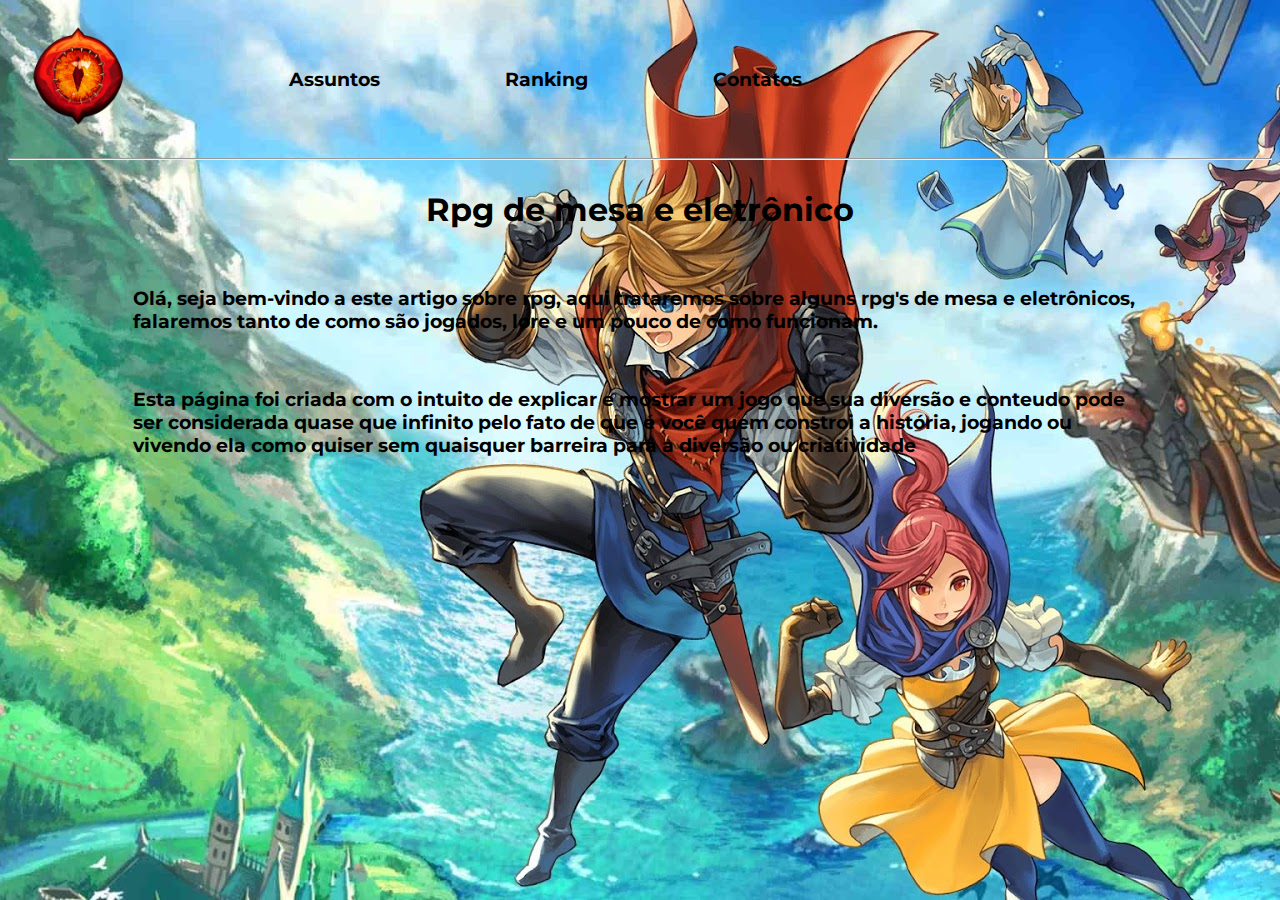
<file: ProjetoPag/index.html>
<!DOCTYPE html>
<html lang="pt-br">
<head>
    <meta charset="UTF-8">
    <meta http-equiv="X-UA-Compatible" content="IE=edge">
    <meta name="viewport" content="width=device-width, initial-scale=1.0">
    <title>Bem-Vindo</title>
    <link rel="stylesheet" href="css/style1.css">
    <link href="https://fonts.googleapis.com/css2?family=Alegreya&family=Antic+Slab&family=
    Didact+Gothic&family=Montserrat:wght@100&display=swap" rel="stylesheet">
</head>
<body>
    <header>
        <div class="logo">
            <img src="img/zoiotor.png" alt="zoioTor">
        </div>       
        <ul class="menu">
            <li><a href="asunts.html"><h3>Assuntos</h3></a></li>
            <li><a href="rank.html"><h3>Ranking</h3></a></li>
            <li><a href="contato.html"><h3>Contatos</h3></a></li>
        </ul>
    </header>
    <hr>
    <section class="container">
        <h1>Rpg de mesa e eletrônico</h1>
        <br>
        <h3>Olá, seja bem-vindo a este artigo sobre rpg, aqui trataremos sobre alguns rpg's de mesa e eletrônicos, 
            falaremos tanto de como são jogados, lore e um pouco de como funcionam.
        </h3>
        <br>
        <h3>Esta página foi criada com o intuito de explicar e mostrar um jogo que sua diversão e conteudo pode ser considerada
            quase que infinito pelo fato de que é você quem constroi a história, jogando ou vivendo ela como quiser sem quaisquer 
            barreira para a diversão ou criatividade 
        </h3>
        <!--<div class="s1">
            <img class="im1" src="img/rpgIndex.jpg" alt="rpgI"></a>
        </div>-->
        
    </section>
</body>
</html>
</file>
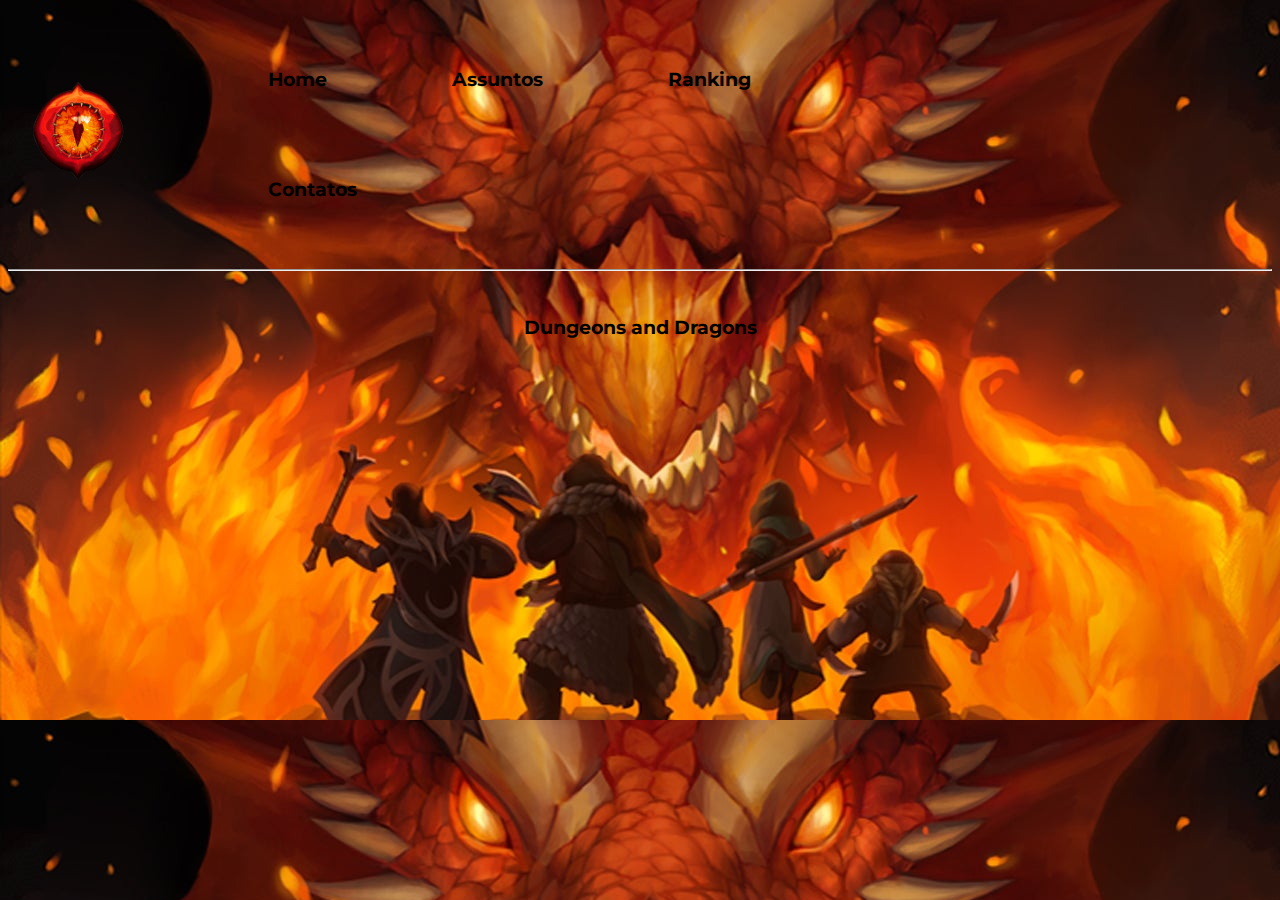
<file: ProjetoPag/asunt1.html>
<!DOCTYPE html>
<html lang="pt-br">
<head>
    <meta charset="UTF-8">
    <meta http-equiv="X-UA-Compatible" content="IE=edge">
    <meta name="viewport" content="width=device-width, initial-scale=1.0">
    <title>Dangeons and Dragons</title>
    <link rel="stylesheet" href="css/styleWallD.css">
    <link href="https://fonts.googleapis.com/css2?family=Alegreya&family=Antic+Slab&family=
    Didact+Gothic&family=Montserrat:wght@100&display=swap" rel="stylesheet">
</head>
<body>
    <header>
        <div class="logo">
            <img src="img/zoiotor.png" alt="zoioTor">
        </div>       
        <ul class="menu">
            <li><a href="index.html"><h3>Home</h3></a></li>
            <li><a href="asunts.html"><h3>Assuntos</h3></a></li>
            <li><a href="rank.html"><h3>Ranking</h3></a></li>
            <li><a href="contato.html"><h3>Contatos</h3></a></li>
        </ul>
    </header>
    <hr>
    <section class="container">
        <br>
        <h3>Dungeons and Dragons</h3>
        <br>
        <iframe width="560" height="315" src="https://www.youtube.com/embed/k2uXG19aGwQ"
         title="YouTube video player" frameborder="0" allow="accelerometer; autoplay
          clipboard-write; encrypted-media; gyroscope; picture-in-picture" allowfullscreen></iframe>
        <!--<div class="s1">
            <img class="im1" src="img/ded2.jpg" alt="ded2"></a>
        </div>-->   
    </section>
</body>
</html>
</file>
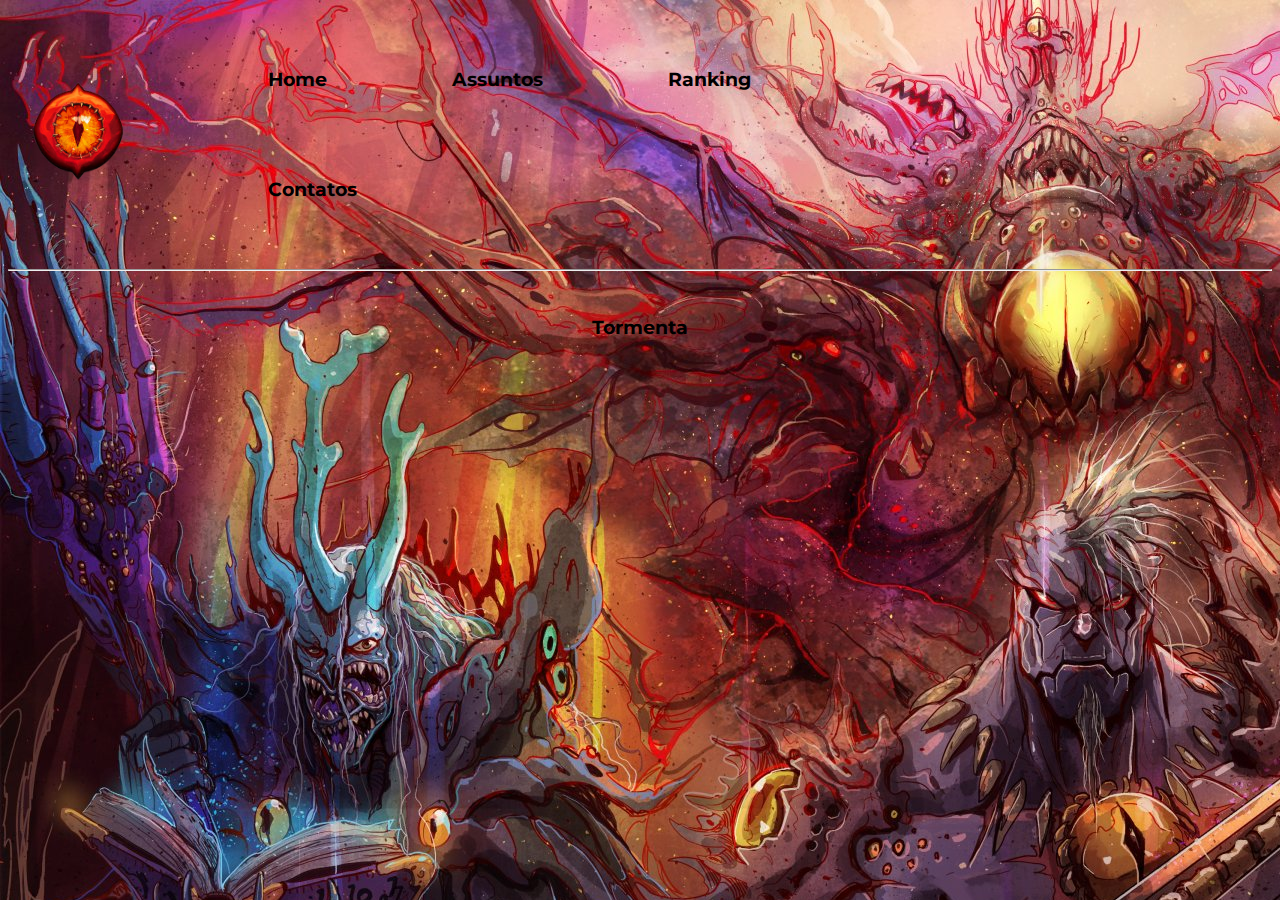
<file: ProjetoPag/asunt2.html>
<!DOCTYPE html>
<html lang="pt-br">
<head>
    <meta charset="UTF-8">
    <meta http-equiv="X-UA-Compatible" content="IE=edge">
    <meta name="viewport" content="width=device-width, initial-scale=1.0">
    <title>Tormenta RPG</title>
    <link rel="stylesheet" href="css/styleWallT.css">
    <link href="https://fonts.googleapis.com/css2?family=Alegreya&family=Antic+Slab&family=
    Didact+Gothic&family=Montserrat:wght@100&display=swap" rel="stylesheet">
</head>
<body>
    <header>
        <div class="logo">
            <img src="img/zoiotor.png" alt="zoioTor">
        </div>       
        <ul class="menu">
            <li><a href="index.html"><h3>Home</h3></a></li>
            <li><a href="asunts.html"><h3>Assuntos</h3></a></li>
            <li><a href="rank.html"><h3>Ranking</h3></a></li>
            <li><a href="contato.html"><h3>Contatos</h3></a></li>
        </ul>
    </header>
    <hr>
    <section class="container">
        <br>
        <h3>Tormenta</h3>
        <br>
        <iframe width="560" height="315" src="https://www.youtube.com/embed/5saZZRe2GZw"
         title="YouTube video player" frameborder="0" allow="accelerometer; autoplay;
          clipboard-write; encrypted-media; gyroscope; picture-in-picture" allowfullscreen></iframe>
        <!--<div class="s1">
            <img class="im1" src="img/tor2.jpg" alt="tor2"></a>
        </div>-->   
    </section>
</body>
</html>
</file>
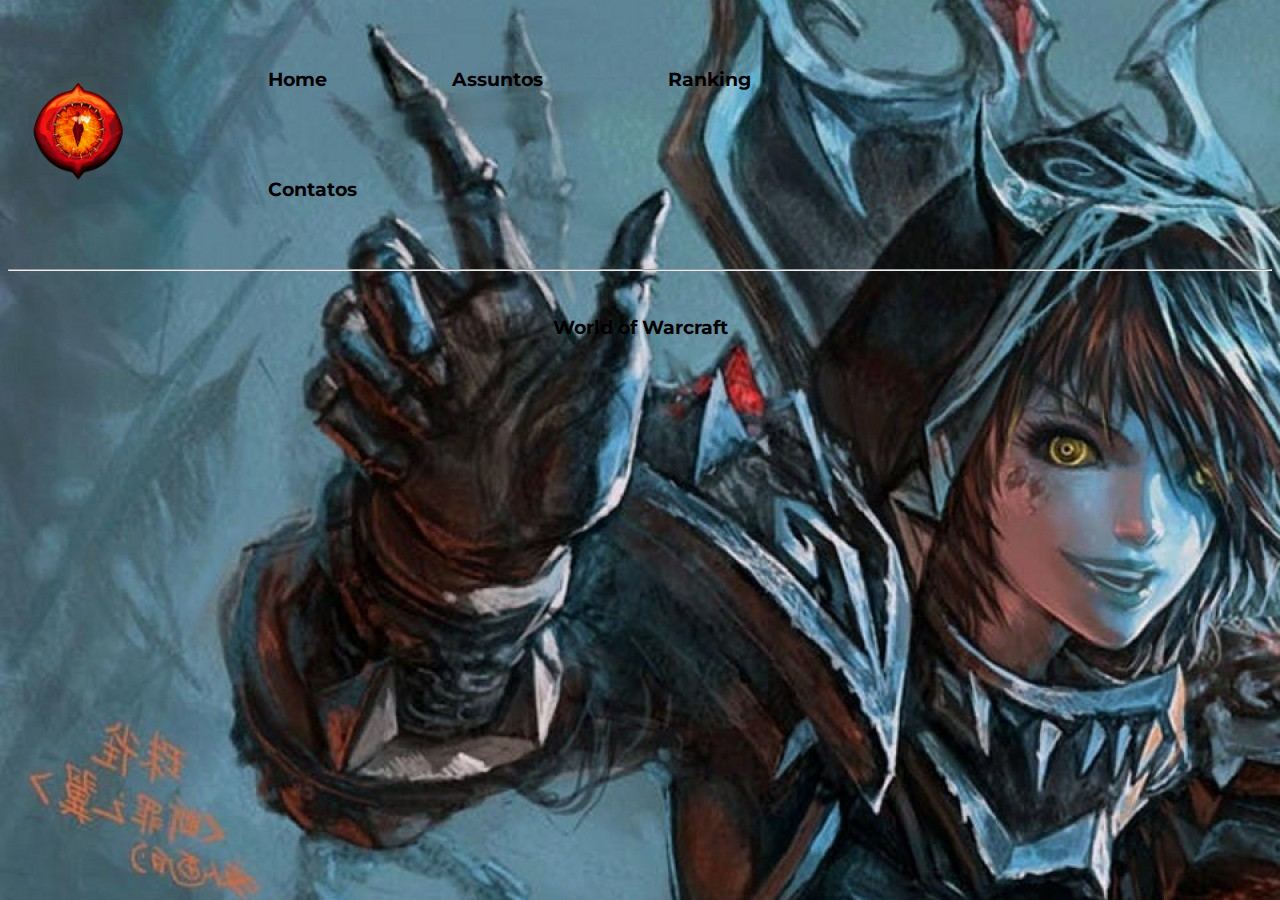
<file: ProjetoPag/asunt3.html>
<!DOCTYPE html>
<html lang="pt-br">
<head>
    <meta charset="UTF-8">
    <meta http-equiv="X-UA-Compatible" content="IE=edge">
    <meta name="viewport" content="width=device-width, initial-scale=1.0">
    <title>World of Warcraft</title>
    <link rel="stylesheet" href="css/styleWallW.css">
    <link href="https://fonts.googleapis.com/css2?family=Alegreya&family=Antic+Slab&family=
    Didact+Gothic&family=Montserrat:wght@100&display=swap" rel="stylesheet">
</head>
<body>
    <header>
        <div class="logo">
            <img src="img/zoiotor.png" alt="zoioTor">
        </div>       
        <ul class="menu">
            <li><a href="index.html"><h3>Home</h3></a></li>
            <li><a href="asunts.html"><h3>Assuntos</h3></a></li>
            <li><a href="rank.html"><h3>Ranking</h3></a></li>
            <li><a href="contato.html"><h3>Contatos</h3></a></li>
        </ul>
    </header>
    <hr>
    <section class="container">
        <br>
        <h3>World of Warcraft</h3>
        <br>
        <iframe width="560" height="315" src="https://www.youtube.com/embed/mHuw3s29Jc4"
         title="YouTube video player" frameborder="0" allow="accelerometer; autoplay;
          clipboard-write; encrypted-media; gyroscope; picture-in-picture" allowfullscreen></iframe>
        <!--<div class="s1">
            <img class="im1" src="img/wow2.jfif" alt="wow2"></a>
        </div>-->    
    </section>
</body>
</html>
</file>
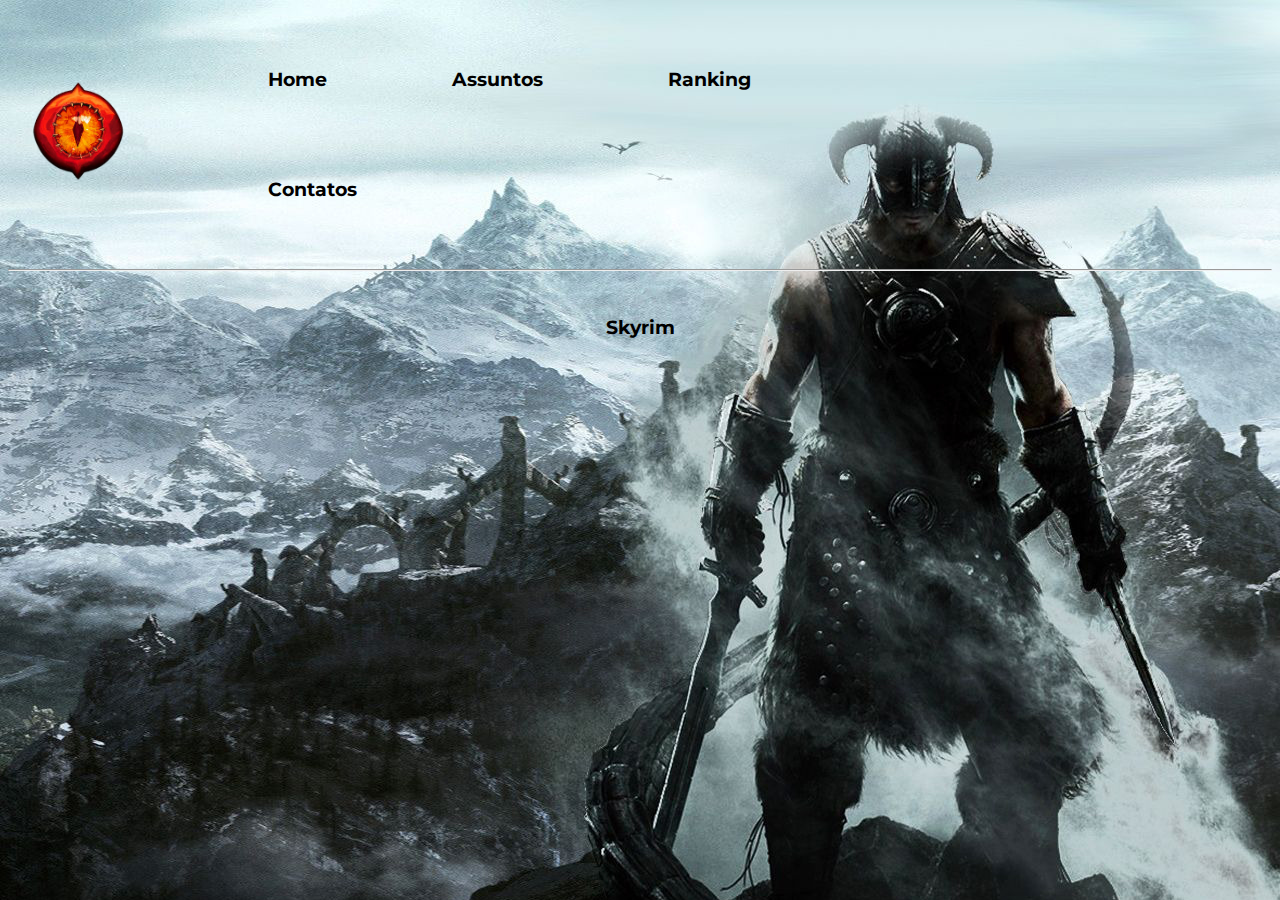
<file: ProjetoPag/asunt4.html>
<!DOCTYPE html>
<html lang="pt-br">
<head>
    <meta charset="UTF-8">
    <meta http-equiv="X-UA-Compatible" content="IE=edge">
    <meta name="viewport" content="width=device-width, initial-scale=1.0">
    <title>Skyrim</title>
    <link rel="stylesheet" href="css/styleWallSk.css">
    <link href="https://fonts.googleapis.com/css2?family=Alegreya&family=Antic+Slab&family=
    Didact+Gothic&family=Montserrat:wght@100&display=swap" rel="stylesheet">
</head>
<body>
    <header>
        <div class="logo">
            <img src="img/zoiotor.png" alt="zoioTor">
        </div>       
        <ul class="menu">
            <li><a href="index.html"><h3>Home</h3></a></li>
            <li><a href="asunts.html"><h3>Assuntos</h3></a></li>
            <li><a href="rank.html"><h3>Ranking</h3></a></li>
            <li><a href="contato.html"><h3>Contatos</h3></a></li>
        </ul>
    </header>
    <hr>
    <section class="container">
        <br>
        <h3>Skyrim</h3>
        <br>
        <iframe width="560" height="315" src="https://www.youtube.com/embed/-FvMBeMHcuE"
         title="YouTube video player" frameborder="0" allow="accelerometer; autoplay;
          clipboard-write; encrypted-media; gyroscope; picture-in-picture" allowfullscreen></iframe>
        <!--<div class="s1">
            <img class="im1" src="img/ded2.jpg" alt="ded2"></a>
        </div>-->   
    </section>
</body>
</html>
</file>
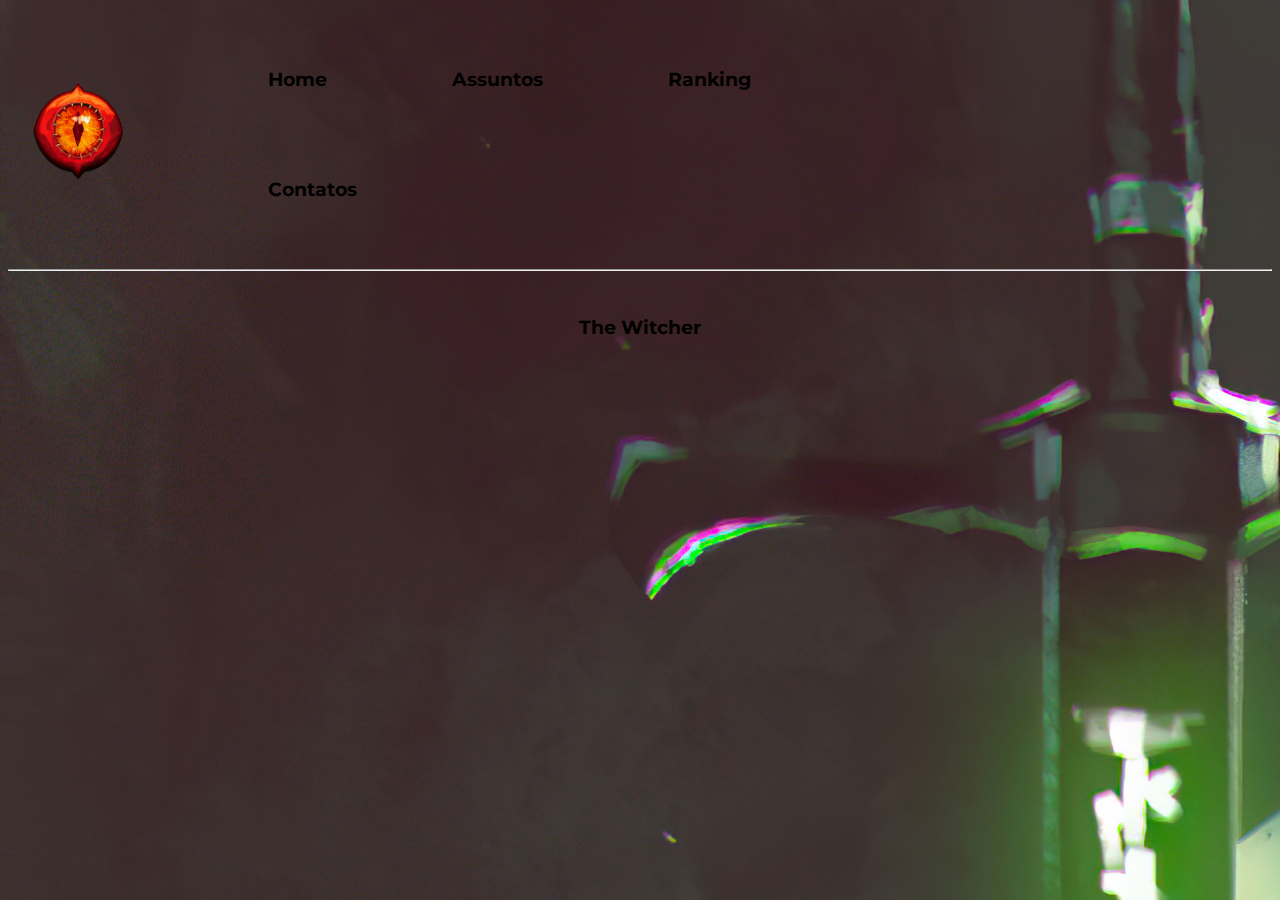
<file: ProjetoPag/asunt5.html>
<!DOCTYPE html>
<html lang="pt-br">
<head>
    <meta charset="UTF-8">
    <meta http-equiv="X-UA-Compatible" content="IE=edge">
    <meta name="viewport" content="width=device-width, initial-scale=1.0">
    <title>The Witcher</title>
    <link rel="stylesheet" href="css/styleWallTw.css">
    <link href="https://fonts.googleapis.com/css2?family=Alegreya&family=Antic+Slab&family=
    Didact+Gothic&family=Montserrat:wght@100&display=swap" rel="stylesheet">
</head>
<body>
    <header>
        <div class="logo">
            <img src="img/zoiotor.png" alt="zoioTor">
        </div>       
        <ul class="menu">
            <li><a href="index.html"><h3>Home</h3></a></li>
            <li><a href="asunts.html"><h3>Assuntos</h3></a></li>
            <li><a href="rank.html"><h3>Ranking</h3></a></li>
            <li><a href="contato.html"><h3>Contatos</h3></a></li>
        </ul>
    </header>
    <hr>
    <section class="container">
        <br>
        <h3>The Witcher</h3>
        <br>
        <iframe width="560" height="315" src="https://www.youtube.com/embed/eaiVRvBHXzQ"
         title="YouTube video player" frameborder="0" allow="accelerometer; autoplay;
          clipboard-write; encrypted-media; gyroscope; picture-in-picture" allowfullscreen></iframe>
        <!--<div class="s1">
            <img class="im1" src="img/ded2.jpg" alt="ded2"></a>
        </div>-->   
    </section>
</body>
</html>
</file>
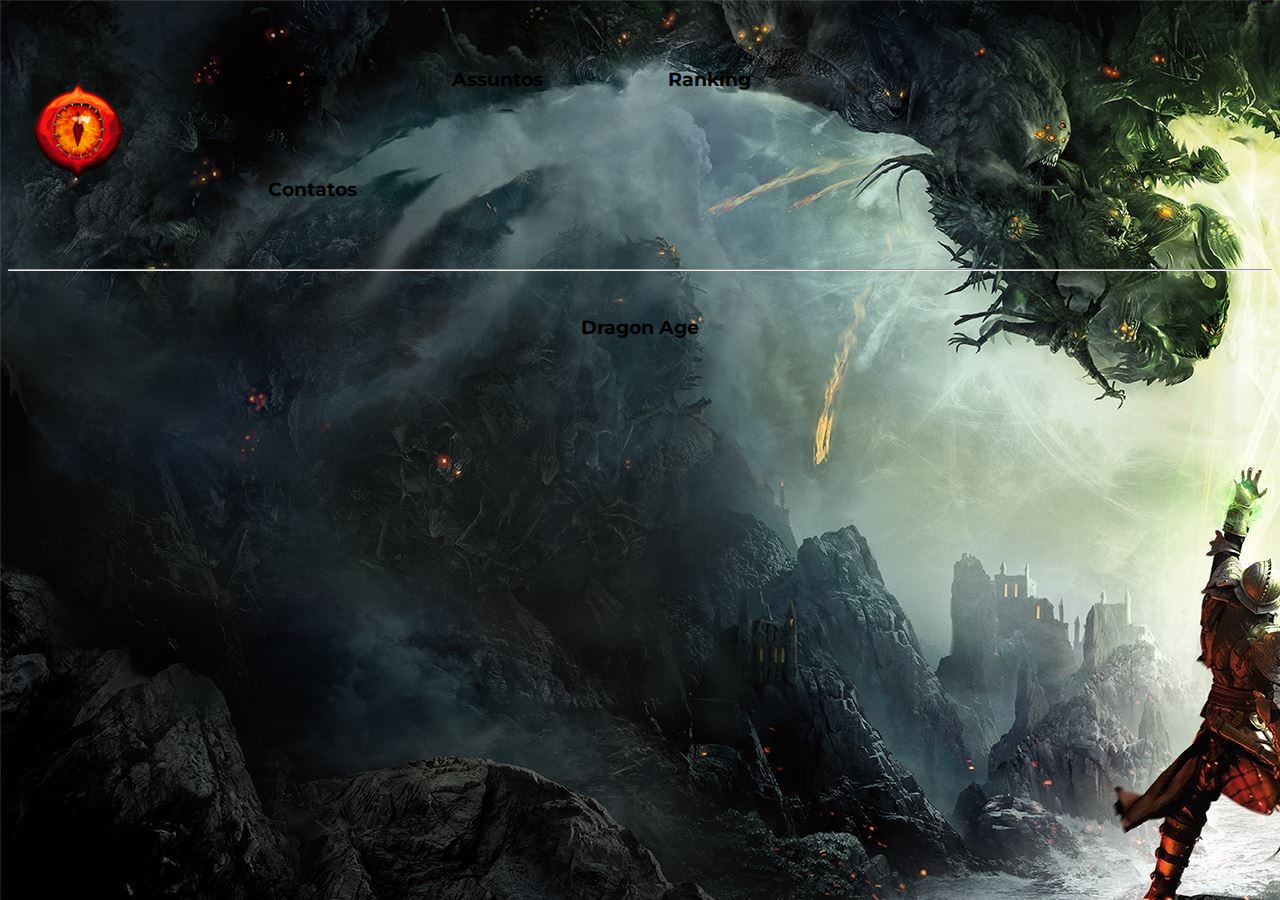
<file: ProjetoPag/asunt6.html>
<!DOCTYPE html>
<html lang="pt-br">
<head>
    <meta charset="UTF-8">
    <meta http-equiv="X-UA-Compatible" content="IE=edge">
    <meta name="viewport" content="width=device-width, initial-scale=1.0">
    <title>Dragon Age</title>
    <link rel="stylesheet" href="css/styleWallDa.css">
    <link href="https://fonts.googleapis.com/css2?family=Alegreya&family=Antic+Slab&family=
    Didact+Gothic&family=Montserrat:wght@100&display=swap" rel="stylesheet">
</head>
<body>
    <header>
        <div class="logo">
            <img src="img/zoiotor.png" alt="zoioTor">
        </div>       
        <ul class="menu">
            <li><a href="index.html"><h3>Home</h3></a></li>
            <li><a href="asunts.html"><h3>Assuntos</h3></a></li>
            <li><a href="rank.html"><h3>Ranking</h3></a></li>
            <li><a href="contato.html"><h3>Contatos</h3></a></li>
        </ul>
    </header>
    <hr>
    <section class="container">
        <br>
        <h3>Dragon Age</h3>
        <br>
        <iframe width="560" height="315" src="https://www.youtube.com/embed/OrF5W5cw29k"
         title="YouTube video player" frameborder="0" allow="accelerometer; autoplay; 
         clipboard-write; encrypted-media; gyroscope; picture-in-picture" allowfullscreen></iframe>
        <!--<div class="s1">
            <img class="im1" src="img/ded2.jpg" alt="ded2"></a>
        </div>-->   
    </section>
</body>
</html>
</file>
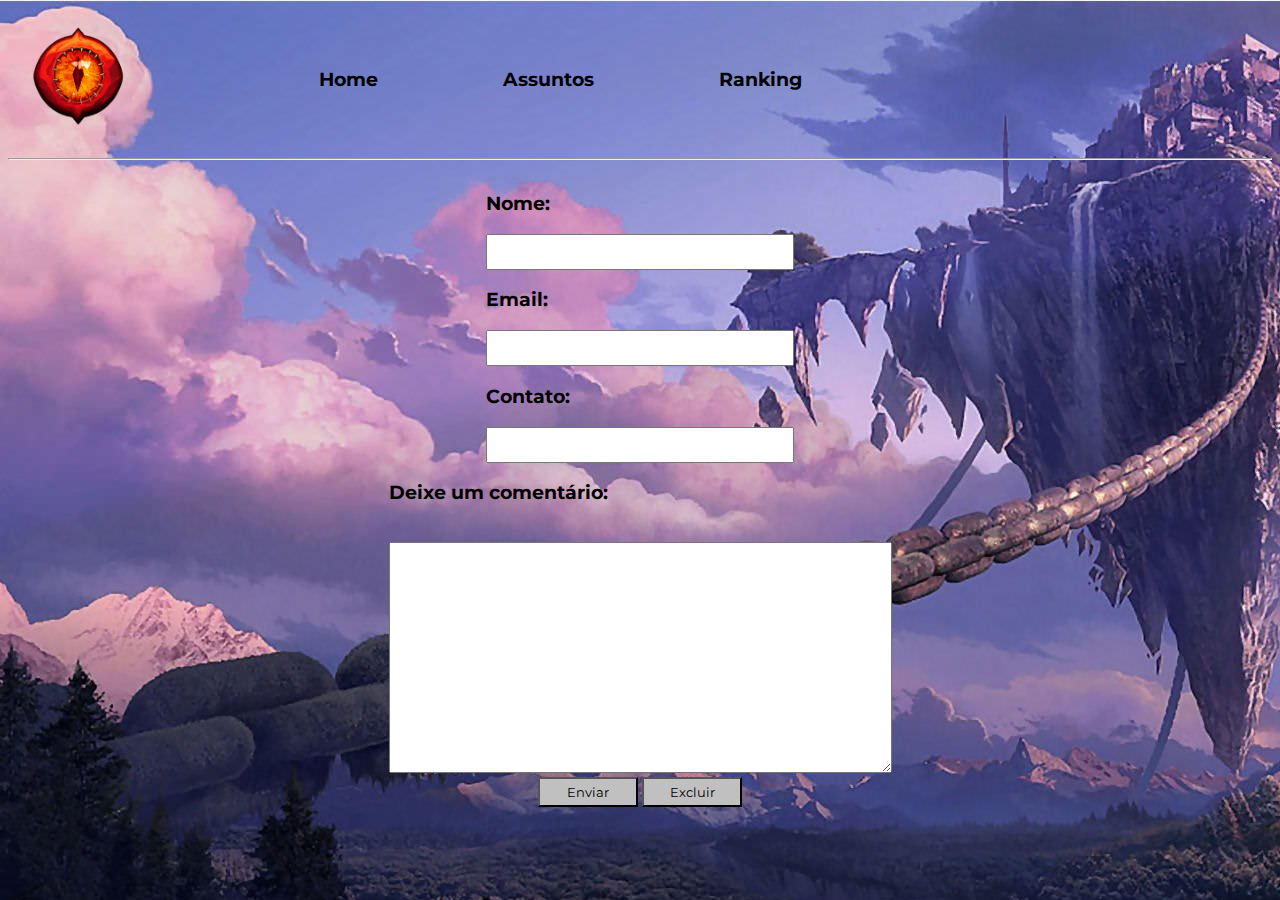
<file: ProjetoPag/contato.html>
<!DOCTYPE html>
<html lang="pt-br">

<head>
    <meta charset="UTF-8">
    <meta http-equiv="X-UA-Compatible" content="IE=edge">
    <meta name="viewport" content="width=device-width, initial-scale=1.0">
    <title>Nossos Contatos</title>
    <link rel="stylesheet" href="css/styleCont.css">
    <link href="https://fonts.googleapis.com/css2?family=Alegreya&family=Antic+Slab&family=
    Didact+Gothic&family=Montserrat:wght@100&display=swap" rel="stylesheet">
</head>

<body>
    <header>
        <div class="logo">
            <img src="img/zoiotor.png" alt="zoioTor">
        </div>
        <ul class="menu">
            <li><a href="index.html">
                    <h3>Home</h3>
                </a></li>
            <li><a href="asunts.html">
                    <h3>Assuntos</h3>
                </a></li>
            <li><a href="rank.html">
                    <h3>Ranking</h3>
                </a></li>
        </ul>
    </header>
    <hr>
    <section class="container">
        <form class="form" id="form">
            <div>
                <label for="nome">
                    <h3>Nome:</h3>
                </label>
                <input type="text" name="nome" id="nome">
            </div>
            <div>
                <label for="email">
                    <h3>Email:</h3>
                </label>
                <input type="email" name="email" id="email"><br>
            </div>
            <div>
                <label for="tel">
                    <h3>Contato:</h3>
                </label>
                <input type="text" name="contato" id="contato"><br>
            </div>
            <div>
                <h3>Deixe um comentário:</h3><br>
                <textarea name="coment" id="coment" cols="60" rows="15">

            </textarea>
            </div>
            <div>
                <input type="submit" value="Enviar" class="btnCont">
                <input type="reset" value="Excluir" class="btnCont">
            </div>
        </form>
    </section>
</body>

</html>
</file>
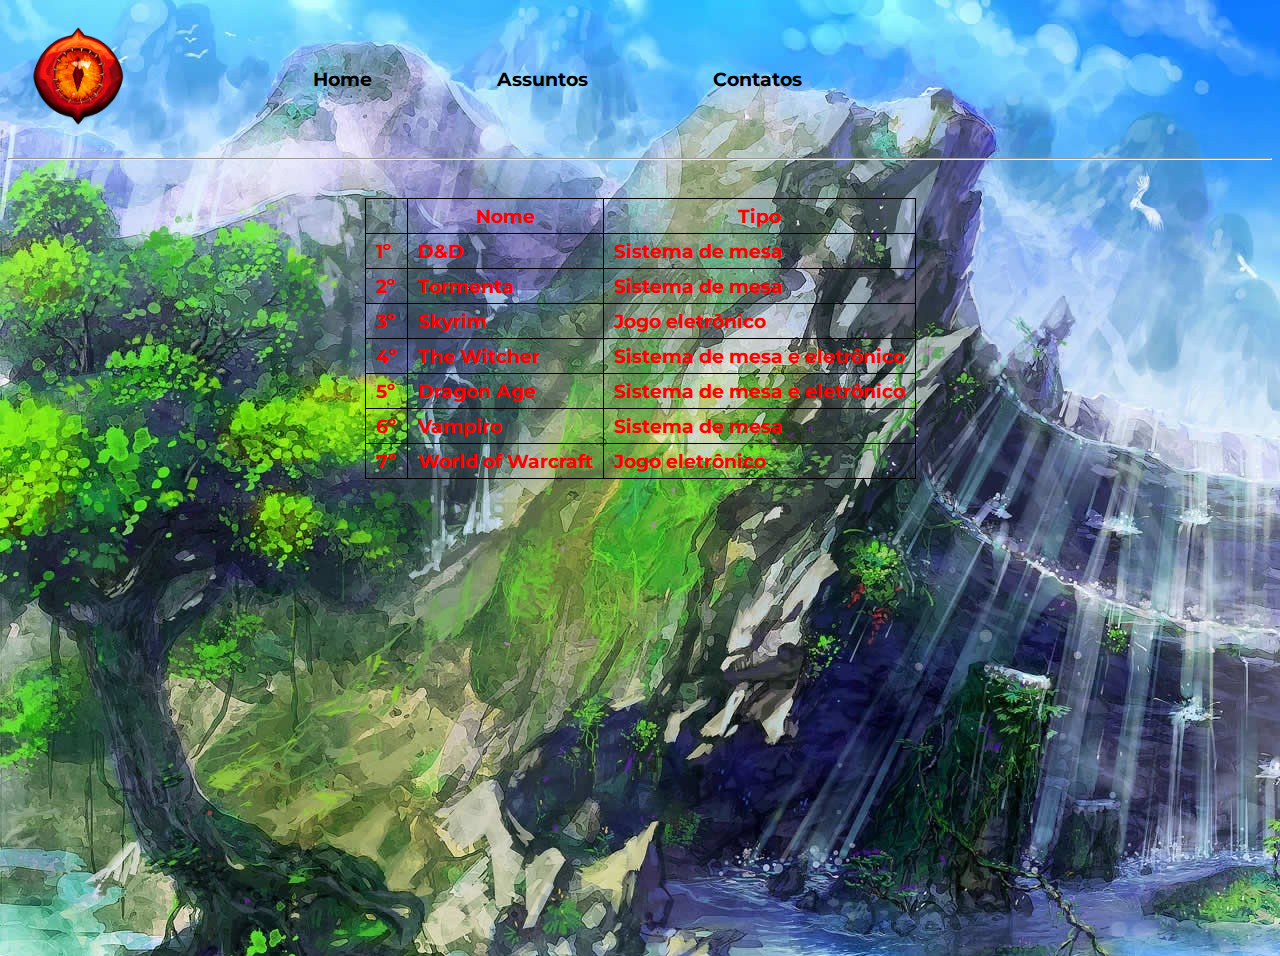
<file: ProjetoPag/rank.html>
<!DOCTYPE html>
<html lang="en">

<head>
    <meta charset="UTF-8">
    <meta http-equiv="X-UA-Compatible" content="IE=edge">
    <meta name="viewport" content="width=device-width, initial-scale=1.0">
    <title>Ranking de sistemas</title>
    <link rel="stylesheet" href="css/styleRank.css">
    <link href="https://fonts.googleapis.com/css2?family=Alegreya&family=Antic+Slab&family=
    Didact+Gothic&family=Montserrat:wght@100&display=swap" rel="stylesheet">
</head>

<body>
    <header>
        <div class="logo">
            <img src="img/zoiotor.png" alt="zoioTor">
        </div>
        <ul class="menu">
            <li><a href="index.html">
                    <h3>Home</h3>
                </a></li>
            <li><a href="asunts.html">
                    <h3>Assuntos</h3>
                </a></li>
            <li><a href="contato.html">
                    <h3>Contatos</h3>
                </a></li>
        </ul>
    </header>
    <hr>
    <div class="container">
        <div class="box">
            <table>
                <tr>
                    <th></th>
                    <th>Nome</th>
                    <th>Tipo</th>
                </tr>
                <tr>
                    <td>1º</td>
                    <td>D&D</td>
                    <td>Sistema de mesa</td>
                </tr>
                <tr>
                    <td>2º</td>
                    <td>Tormenta</td>
                    <td>Sistema de mesa</td>
                </tr>
                <tr>
                    <td>3º</td>
                    <td>Skyrim</td>
                    <td>Jogo eletrônico</td>
                </tr>
                <tr>
                    <td>4º</td>
                    <td>The Witcher</td>
                    <td>Sistema de mesa e eletrônico</td>
                </tr>
                <tr>
                    <td>5º</td>
                    <td>Dragon Age</td>
                    <td>Sistema de mesa e eletrônico</td>
                </tr>
                <tr>
                    <td>6º</td>
                    <td>Vampiro</td>
                    <td>Sistema de mesa</td>
                </tr>
                <tr>
                    <td>7º</td>
                    <td>World of Warcraft</td>
                <td>Jogo eletrônico</td>
                </tr>
            </table>
        </div>
    </div>
</body>

</html>
</file>
<file: ProjetoPag/css/style1.css>
body{
  background-color:silver;
  background-image : url('../img/rpgIndex.jpg');
}
header{
  display: flex;
  justify-content: space-between;
  align-items: center;
  margin-left: 20px;
  margin-right: 20px;
}
.logo img{
  width: 100px;
  height: 100px;
}
.menu{
  list-style: none;
  display: flex;
  flex-wrap: wrap;
  margin-right: 425px;
}
.menu li a{
  color:black;
  display: flex;
  text-decoration: none;
  padding: 25px 25px 25px 25px;
  margin-left:  75px;
  /*font-family: 'Alegreya', serif;*/
  font-family: 'Montserrat', sans-serif;
}
.container{
  margin-left: 125px;
  margin-right: 125px;
  justify-content: center;
  align-items: center;
  display: flex;
  flex-direction: column;

}
.im1{
  width: 900px;
  height: 500px;
  justify-content: space-around;
  align-items: center;
}
h4{
  /*font-family: 'Alegreya', serif;*/
  font-family: 'Montserrat', sans-serif;
}
h3{
  font-family: 'Montserrat', sans-serif;
}
h2{
  font-family: 'Montserrat', sans-serif;
}
h1{
  font-family: 'Montserrat', sans-serif;
}
</file>
<file: ProjetoPag/css/styleWallD.css>
/**{
    padding: 0;
    margin: 0;
}

header{
    width: 100vw;
    height: 15vh;
    background-color: aquamarine;
}
#menu__toggle {
    opacity: 0;
  }
  #menu_toggle:checked + .menu_btn > span {
    transform: rotate(45deg);
  }
  #menu_toggle:checked + .menu_btn > span::before {
    top: 0;
    transform: rotate(0deg);
  }
  #menu_toggle:checked + .menu_btn > span::after {
    top: 0;
    transform: rotate(90deg);
  }
  #menu_toggle:checked ~ .menu_box {
    left: 0 !important;
  }
  .menu__btn {
    position: absolute;
    display: flex;
    top: 5vh;
    left: 4vh;
    width: 4vh;
    height: 4vh;
    cursor: pointer;
    z-index: 1;
  }
  .menu__btn > span,
  .menu__btn > span::before,
  .menu__btn > span::after {
    display: block;
    position: absolute;
    width: 100%;
    height: 0.4vh;
    background-color: #ff0000;
    transition-duration: .25s;
  }
  .menu__btn > span::before {
    content: '';
    top: -8px;
  }
  .menu__btn > span::after {
    content: '';
    top: 8px;
  }
  .menu__box {
    display: block;
    position: fixed;
    top: 0;
    left: -100%;
    width: 40vh;
    height: 100%;
    margin: 0;
    padding: 12vh 0;
    list-style: none;
    background-color:rgba(76, 152, 223, 0.5);
    box-shadow: 2px 2px 6px rgba(0, 0, 0, .4);
    transition-duration: .3s;
  }
  .menu__item {
    display: block;
    padding: 2vh 4vh;
    color: white;
    font-family: 'Roboto', sans-serif;
    font-size: 3vh;
    font-weight: 700;
    text-decoration: none;
    transition-duration: .25s;
  }
  .menu__item:hover {
    background-color: #183c4b;
  }*/
body{
  background-color:silver;
  background-image : url('../img/ded2.jpg');
}
header{
  display: flex;
  justify-content: space-between;
  align-items: center;
  margin-left: 20px;
  margin-right: 20px;
}
.logo img{
  width: 100px;
  height: 100px;
}
.menu{
  list-style: none;
  display: flex;
  flex-wrap: wrap;
  margin-right: 425px;
}
.menu li a{
  color:black;
  display: flex;
  text-decoration: none;
  padding: 25px 25px 25px 25px;
  margin-left:  75px;
  /*font-family: 'Alegreya', serif;*/
  font-family: 'Montserrat', sans-serif;
}
.container{
  margin-left: 125px;
  margin-right: 125px;
  justify-content: center;
  align-items: center;
  display: flex;
  flex-direction: column;
}
.im1{
  width: 850px;
  height: 420px;
  justify-content: space-around;
  align-items: center;
}
h4{
  /*font-family: 'Alegreya', serif;*/
  font-family: 'Montserrat', sans-serif;
}
h3{
  font-family: 'Montserrat', sans-serif;
}
h2{
  font-family: 'Montserrat', sans-serif;
}
h1{
  font-family: 'Montserrat', sans-serif;
}
</file>
<file: ProjetoPag/css/styleWallT.css>
/**{
    padding: 0;
    margin: 0;
}

header{
    width: 100vw;
    height: 15vh;
    background-color: aquamarine;
}
#menu__toggle {
    opacity: 0;
  }
  #menu_toggle:checked + .menu_btn > span {
    transform: rotate(45deg);
  }
  #menu_toggle:checked + .menu_btn > span::before {
    top: 0;
    transform: rotate(0deg);
  }
  #menu_toggle:checked + .menu_btn > span::after {
    top: 0;
    transform: rotate(90deg);
  }
  #menu_toggle:checked ~ .menu_box {
    left: 0 !important;
  }
  .menu__btn {
    position: absolute;
    display: flex;
    top: 5vh;
    left: 4vh;
    width: 4vh;
    height: 4vh;
    cursor: pointer;
    z-index: 1;
  }
  .menu__btn > span,
  .menu__btn > span::before,
  .menu__btn > span::after {
    display: block;
    position: absolute;
    width: 100%;
    height: 0.4vh;
    background-color: #ff0000;
    transition-duration: .25s;
  }
  .menu__btn > span::before {
    content: '';
    top: -8px;
  }
  .menu__btn > span::after {
    content: '';
    top: 8px;
  }
  .menu__box {
    display: block;
    position: fixed;
    top: 0;
    left: -100%;
    width: 40vh;
    height: 100%;
    margin: 0;
    padding: 12vh 0;
    list-style: none;
    background-color:rgba(76, 152, 223, 0.5);
    box-shadow: 2px 2px 6px rgba(0, 0, 0, .4);
    transition-duration: .3s;
  }
  .menu__item {
    display: block;
    padding: 2vh 4vh;
    color: white;
    font-family: 'Roboto', sans-serif;
    font-size: 3vh;
    font-weight: 700;
    text-decoration: none;
    transition-duration: .25s;
  }
  .menu__item:hover {
    background-color: #183c4b;
  }*/
body{
  background-color:silver;
  background-image : url('../img/tor2.jpg');
}
header{
  display: flex;
  justify-content: space-between;
  align-items: center;
  margin-left: 20px;
  margin-right: 20px;
}
.logo img{
  width: 100px;
  height: 100px;
}
.menu{
  list-style: none;
  display: flex;
  flex-wrap: wrap;
  margin-right: 425px;
}
.menu li a{
  color:black;
  display: flex;
  text-decoration: none;
  padding: 25px 25px 25px 25px;
  margin-left:  75px;
  /*font-family: 'Alegreya', serif;*/
  font-family: 'Montserrat', sans-serif;
}
.container{
  margin-left: 125px;
  margin-right: 125px;
  justify-content: center;
  align-items: center;
  display: flex;
  flex-direction: column;
}
.im1{
  width: 850px;
  height: 420px;
  justify-content: space-around;
  align-items: center;
}
h4{
  /*font-family: 'Alegreya', serif;*/
  font-family: 'Montserrat', sans-serif;
}
h3{
  font-family: 'Montserrat', sans-serif;
}
h2{
  font-family: 'Montserrat', sans-serif;
}
h1{
  font-family: 'Montserrat', sans-serif;
}
</file>
<file: ProjetoPag/css/styleWallW.css>
/**{
    padding: 0;
    margin: 0;
}

header{
    width: 100vw;
    height: 15vh;
    background-color: aquamarine;
}
#menu__toggle {
    opacity: 0;
  }
  #menu_toggle:checked + .menu_btn > span {
    transform: rotate(45deg);
  }
  #menu_toggle:checked + .menu_btn > span::before {
    top: 0;
    transform: rotate(0deg);
  }
  #menu_toggle:checked + .menu_btn > span::after {
    top: 0;
    transform: rotate(90deg);
  }
  #menu_toggle:checked ~ .menu_box {
    left: 0 !important;
  }
  .menu__btn {
    position: absolute;
    display: flex;
    top: 5vh;
    left: 4vh;
    width: 4vh;
    height: 4vh;
    cursor: pointer;
    z-index: 1;
  }
  .menu__btn > span,
  .menu__btn > span::before,
  .menu__btn > span::after {
    display: block;
    position: absolute;
    width: 100%;
    height: 0.4vh;
    background-color: #ff0000;
    transition-duration: .25s;
  }
  .menu__btn > span::before {
    content: '';
    top: -8px;
  }
  .menu__btn > span::after {
    content: '';
    top: 8px;
  }
  .menu__box {
    display: block;
    position: fixed;
    top: 0;
    left: -100%;
    width: 40vh;
    height: 100%;
    margin: 0;
    padding: 12vh 0;
    list-style: none;
    background-color:rgba(76, 152, 223, 0.5);
    box-shadow: 2px 2px 6px rgba(0, 0, 0, .4);
    transition-duration: .3s;
  }
  .menu__item {
    display: block;
    padding: 2vh 4vh;
    color: white;
    font-family: 'Roboto', sans-serif;
    font-size: 3vh;
    font-weight: 700;
    text-decoration: none;
    transition-duration: .25s;
  }
  .menu__item:hover {
    background-color: #183c4b;
  }*/
body{
  background-color:silver;
  background-image : url('../img/wow2.jfif');
}
header{
  display: flex;
  justify-content: space-between;
  align-items: center;
  margin-left: 20px;
  margin-right: 20px;
}
.logo img{
  width: 100px;
  height: 100px;
}
.menu{
  list-style: none;
  display: flex;
  flex-wrap: wrap;
  margin-right: 425px;
}
.menu li a{
  color:black;
  display: flex;
  text-decoration: none;
  padding: 25px 25px 25px 25px;
  margin-left:  75px;
  /*font-family: 'Alegreya', serif;*/
  font-family: 'Montserrat', sans-serif;
}
.container{
  margin-left: 125px;
  margin-right: 125px;
  justify-content: center;
  align-items: center;
  display: flex;
  flex-direction: column;
}
.im1{
  width: 850px;
  height: 420px;
  justify-content: space-around;
  align-items: center;
}
h4{
  /*font-family: 'Alegreya', serif;*/
  font-family: 'Montserrat', sans-serif;
}
h3{
  font-family: 'Montserrat', sans-serif;
}
h2{
  font-family: 'Montserrat', sans-serif;
}
h1{
  font-family: 'Montserrat', sans-serif;
}
</file>
<file: ProjetoPag/css/styleWallSk.css>
body{
    background-color:silver;
    background-image : url('../img/SkWall2.jfif');
  }
  header{
    display: flex;
    justify-content: space-between;
    align-items: center;
    margin-left: 20px;
    margin-right: 20px;
  }
  .logo img{
    width: 100px;
    height: 100px;
  }
  .menu{
    list-style: none;
    display: flex;
    flex-wrap: wrap;
    margin-right: 425px;
  }
  .menu li a{
    color:black;
    display: flex;
    text-decoration: none;
    padding: 25px 25px 25px 25px;
    margin-left:  75px;
    /*font-family: 'Alegreya', serif;*/
    font-family: 'Montserrat', sans-serif;
  }
  .container{
    margin-left: 125px;
    margin-right: 125px;
    justify-content: center;
    align-items: center;
    display: flex;
    flex-direction: column;
  }
  .im1{
    width: 850px;
    height: 420px;
    justify-content: space-around;
    align-items: center;
  }
  h4{
    /*font-family: 'Alegreya', serif;*/
    font-family: 'Montserrat', sans-serif;
  }
  h3{
    font-family: 'Montserrat', sans-serif;
  }
  h2{
    font-family: 'Montserrat', sans-serif;
  }
  h1{
    font-family: 'Montserrat', sans-serif;
  }
</file>
<file: ProjetoPag/css/styleWallTw.css>
body{
  background-color:silver;
  background-image : url('../img/Wt3.jpg');
}
header{
  display: flex;
  justify-content: space-between;
  align-items: center;
  margin-left: 20px;
  margin-right: 20px;
}
.logo img{
  width: 100px;
  height: 100px;
}
.menu{
  list-style: none;
  display: flex;
  flex-wrap: wrap;
  margin-right: 425px;
}
.menu li a{
  color:black;
  display: flex;
  text-decoration: none;
  padding: 25px 25px 25px 25px;
  margin-left:  75px;
  /*font-family: 'Alegreya', serif;*/
  font-family: 'Montserrat', sans-serif;
}
.container{
  margin-left: 125px;
  margin-right: 125px;
  justify-content: center;
  align-items: center;
  display: flex;
  flex-direction: column;
}
.im1{
  width: 850px;
  height: 420px;
  justify-content: space-around;
  align-items: center;
}
h4{
  /*font-family: 'Alegreya', serif;*/
  font-family: 'Montserrat', sans-serif;
}
h3{
  font-family: 'Montserrat', sans-serif;
}
h2{
  font-family: 'Montserrat', sans-serif;
}
h1{
  font-family: 'Montserrat', sans-serif;
}
</file>
<file: ProjetoPag/css/styleWallDa.css>
body{
    background-color:silver;
    background-image : url('../img/Da2.jpg');
  }
  header{
    display: flex;
    justify-content: space-between;
    align-items: center;
    margin-left: 20px;
    margin-right: 20px;
  }
  .logo img{
    width: 100px;
    height: 100px;
  }
  .menu{
    list-style: none;
    display: flex;
    flex-wrap: wrap;
    margin-right: 425px;
  }
  .menu li a{
    color:black;
    display: flex;
    text-decoration: none;
    padding: 25px 25px 25px 25px;
    margin-left:  75px;
    /*font-family: 'Alegreya', serif;*/
    font-family: 'Montserrat', sans-serif;
  }
  .container{
    margin-left: 125px;
    margin-right: 125px;
    justify-content: center;
    align-items: center;
    display: flex;
    flex-direction: column;
  }
  .im1{
    width: 850px;
    height: 420px;
    justify-content: space-around;
    align-items: center;
  }
  h4{
    /*font-family: 'Alegreya', serif;*/
    font-family: 'Montserrat', sans-serif;
  }
  h3{
    font-family: 'Montserrat', sans-serif;
  }
  h2{
    font-family: 'Montserrat', sans-serif;
  }
  h1{
    font-family: 'Montserrat', sans-serif;
  }
</file>
<file: ProjetoPag/css/styleCont.css>
body{
    background-color:silver;
    font-family: 'Montserrat', sans-serif;
    background-image : url('../img/ctWall.jpg');
  }
  header{
    display: flex;
    justify-content: space-between;
    align-items: center;
    margin-left: 20px;
    margin-right: 20px;
  }
  .logo img{
    width: 100px;
    height: 100px;
  }
  .menu{
    list-style: none;
    display: flex;
    flex-wrap: wrap;
    margin-right: 425px;
  }
  .menu li a{
    color:black;
    display: flex;
    text-decoration: none;
    padding: 25px 25px 25px 25px;
    margin-left:  75px;
    /*font-family: 'Alegreya', serif;*/
    font-family: 'Montserrat', sans-serif;
  }
  .container{
    border-radius: 25px;
    align-items: center;
    display: flex;
    justify-content: center;
    font-family: 'Montserrat', sans-serif;
  }
  form{
    display: flex;
    flex-direction: column;
    justify-content: center;
    align-items: center;
 
    padding: 0.3em;
  }
  input{
    text-align: center;
    width: 300px;
    height: 30px;
  }
  /*div{
    border: 1px solid black;
    margin: 10px;
  }*/
  .btnCont{
    width: 100px;
    height: 30px;
   /* border-radius: 10px;*/
    background-color: silver;
    color: black; 
    font-family: 'Montserrat', sans-serif;
  }
  .im1{
    width: 850px;
    height: 420px;
    justify-content: space-around;
    align-items: center;
  }
  h4{
    /*font-family: 'Alegreya', serif;*/
    font-family: 'Montserrat', sans-serif;
  }
  h3{
    font-family: 'Montserrat', sans-serif;
  }
  h2{
    font-family: 'Montserrat', sans-serif;
  }
  h1{
    font-family: 'Montserrat', sans-serif;
  }
</file>
<file: ProjetoPag/css/styleRank.css>
body{
    background-color:silver;
    background-image : url('../img/paradiseWall.jpg');
  }
  header{
    display: flex;
    justify-content: space-between;
    align-items: center;
    margin-left: 20px;
    margin-right: 20px;
  }
  .logo img{
    width: 100px;
    height: 100px;
  }
  .menu{
    list-style: none;
    display: flex;
    flex-wrap: wrap;
    margin-right: 425px;
  }
  .menu li a{
    color:black;
    display: flex;
    text-decoration: none;
    padding: 25px 25px 25px 25px;
    margin-left:  75px;
    /*font-family: 'Alegreya', serif;*/
    font-family: 'Montserrat', sans-serif;
  }
  .im1{
    width: 850px;
    height: 420px;
    justify-content: space-around;
    align-items: center;
  }
  h4{
    /*font-family: 'Alegreya', serif;*/
    font-family: 'Montserrat', sans-serif;
  }
  h3{
    font-family: 'Montserrat', sans-serif;
  }
  table, th, td{
    
    border: solid 1px black;
    border-collapse: collapse;   
}
th, td{
    padding: 5px 10px;
    border: solid 1px black;
}
th.dados{
  
}
.container div{
    /*flex: 1 1 300px;
    margin: 10px;*/
}
.container{
  /*  max-width: 450px;
    margin-left: 460px;
    background-color: aqua;*/
    border-radius: 10px;
    display: flex;
    justify-content: center;
    align-items: center;
    flex-wrap: wrap;
    font-family: 'Montserrat', sans-serif;
    font-weight: bold;
}
.box{
    padding: 30px;
    margin: 0px auto;
    width: 600px;
    height: 80vh;
    /*border: solid 1px rgb(8, 8, 8);*/
    color: red;
    font-weight: bold;
    font-size: larger;
    display: flex;
    justify-content: center;
    align-items: flex-start;
}
</file>
